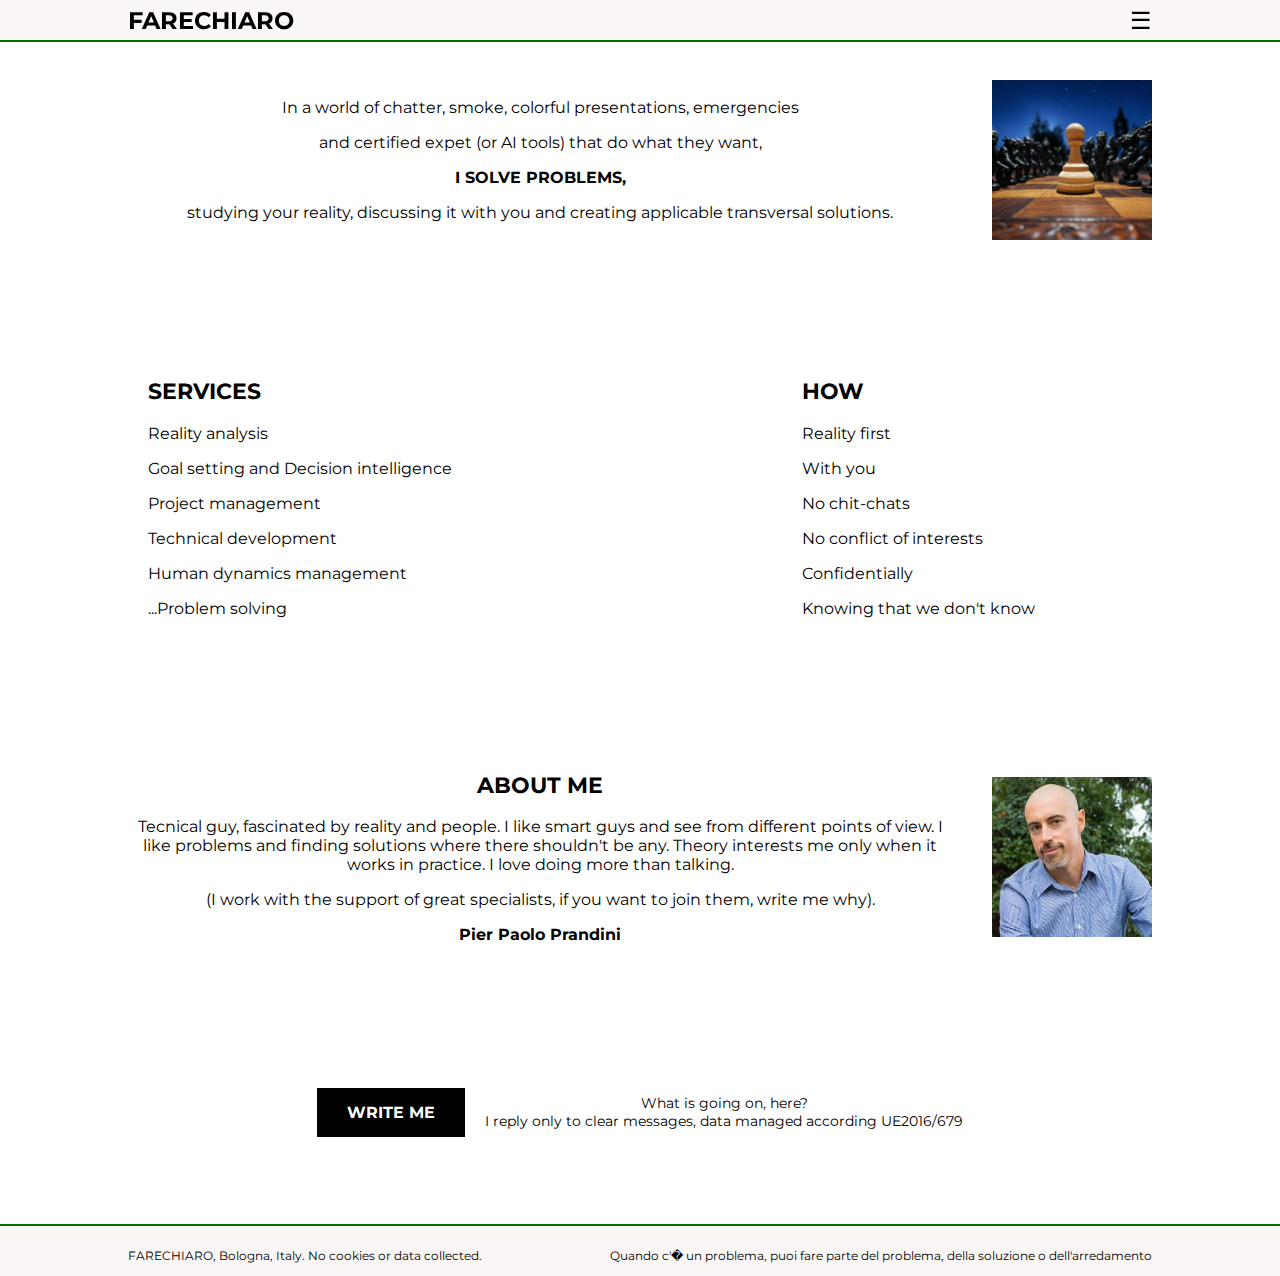
<file: index_en.html>
<!DOCTYPE html>
<html lang="en">
<head>
    <meta charset="UTF-8">
    <meta name="viewport" content="width=device-width, initial-scale=1.0">
    <title>FARECHIARO - Consulting</title>
    <link rel="stylesheet" href="style.css">
    <link href="https://fonts.googleapis.com/css2?family=Montserrat:wght@400;700&display=swap" rel="stylesheet">
</head>
<body>

    <header>
        <div class="header-content">
            <div class="logo">FARECHIARO</div>
            <div class="menu-container">
                <div class="menu-icon">☰</div>
                <div class="menu">
                    <a href="#write-me">Write me</a>
                    <a href="index_it.html">Italiano</a>
                </div>
            </div>
        </div>
    </header>

    <div class="main-container">
        <section id="solve">
            <div class="section-content">
                <div class="text-content">
                    <p>In a world of chatter, smoke, colorful presentations, emergencies</p>
                    <p>and certified expet (or AI tools) that do what they want,</p>
                    <p><b>I SOLVE PROBLEMS,</b></p>
                    <p>studying your reality, discussing it with you and creating applicable transversal solutions.</p>
                </div>
                <img src="solve.png" alt="Solve" class="side-image">
            </div>
        </section>

        <section id="services">
            <div class="section-content columns">
                <div class="column left">
                    <h2>SERVICES</h2>
                    <p>Reality analysis</p>
                    <p>Goal setting and Decision intelligence</p>
                    <p>Project management</p>
                    <p class="popup-trigger">Technical development
                        <span class="popup">embedded software, electronics, mechatronics, mechanics, hydraulics; system architecture, safety, risk management</span>
                    </p>
                    <p class="popup-trigger">Human dynamics management
                        <span class="popup">behaviors, conflicts, negotiation, motivation, skills measurement</span>
                    </p>
                    <p>...Problem solving</p>
                </div>
                <div class="column right">
                    <h2>HOW</h2>
                    <p>Reality first</p>
                    <p>With you</p>
                    <p>No chit-chats</p>
                    <p>No conflict of interests</p>
                    <p>Confidentially</p>
                    <p>Knowing that we don't know</p>
                </div>
            </div>
        </section>

        <section id="about-me">
            <div class="section-content">
                <div class="text-content">
                    <h2>ABOUT ME</h2>
                    <p>Tecnical guy, fascinated by reality and people.
                    I like smart guys and see from different points of view.
                    I like problems and finding solutions where there shouldn't be any.
                    Theory interests me only when it works in practice.
                    I love doing more than talking.</p>
                    <p>(I work with the support of great specialists, if you want to join them, write me why).</p>
                    <p><b>Pier Paolo Prandini</b></p>
                </div>
                <img src="me.png" alt="About Me" class="side-image">
            </div>
        </section>

        <section id="write-me">
            <div class="section-content write-me-content">
                <a href="mailto:writeme@farechiaro.it?subject=Request" class="button">WRITE ME</a>
                <p class="side-text">What is going on, here? <br>I reply only to clear messages, data managed according UE2016/679</p>
            </div>
        </section>
    </div>

    <footer>
        <div class="footer-content">
            <p>FARECHIARO, Bologna, Italy. No cookies or data collected.</p>
            <p id="aphorism"></p>
        </div>
    </footer>

    <script src="script.js"></script>
</body>
</html>
</file>
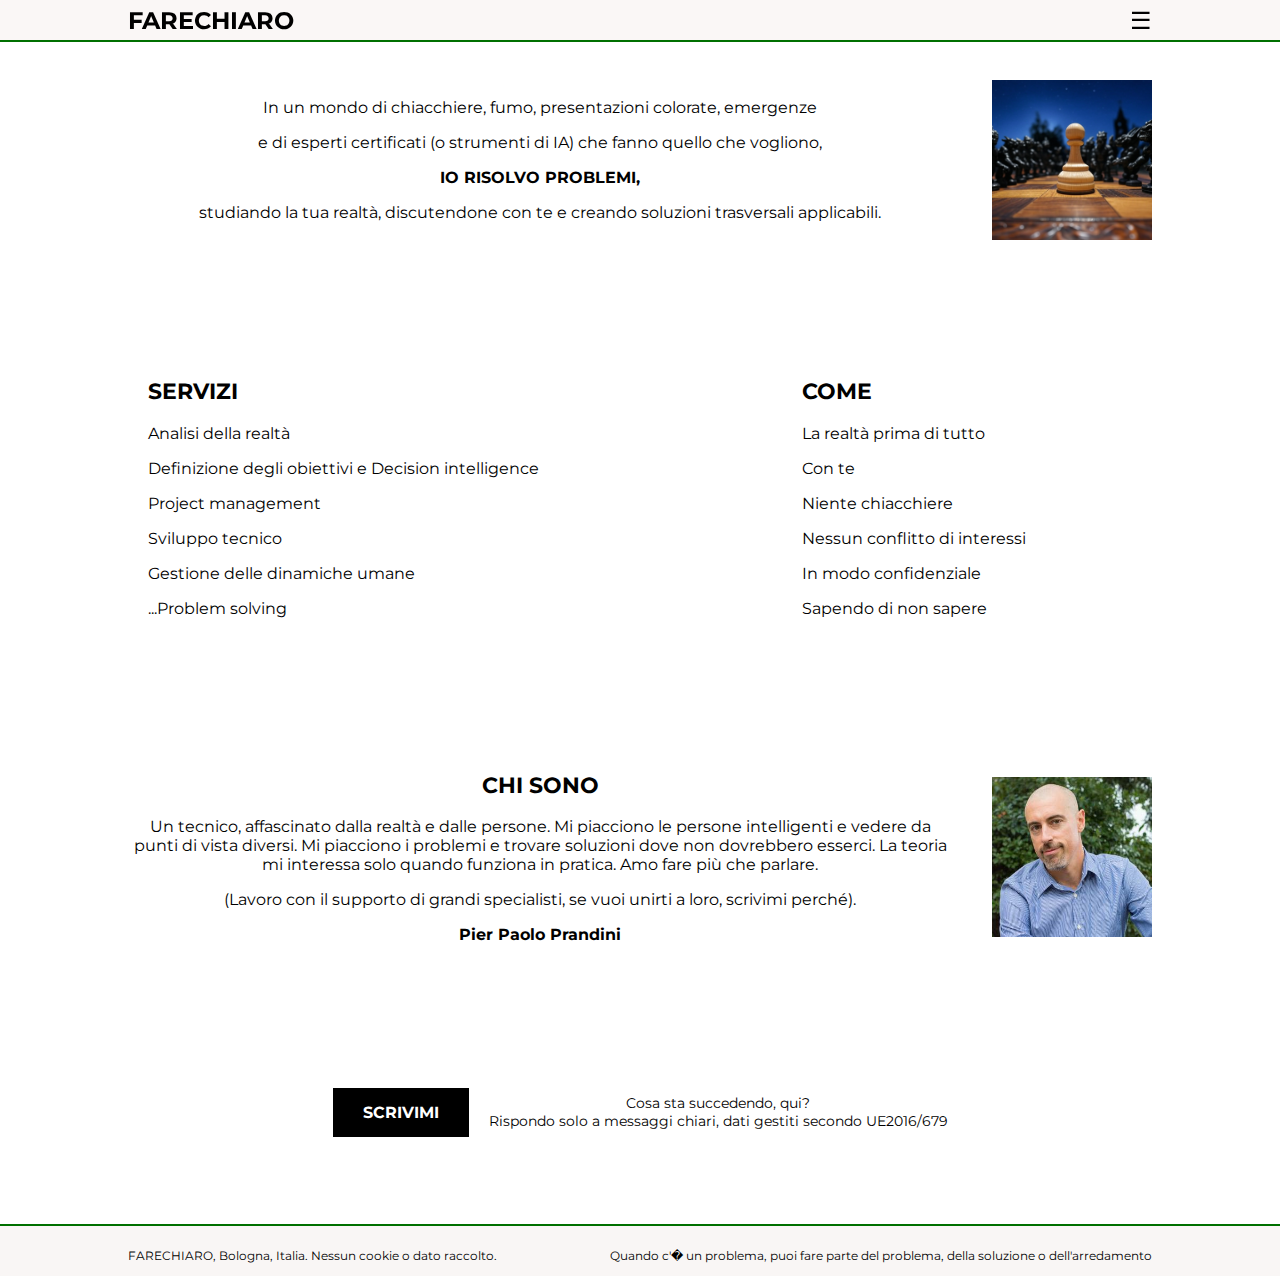
<file: index_it.html>
<!DOCTYPE html>
<html lang="it">
<head>
    <meta charset="UTF-8">
    <meta name="viewport" content="width=device-width, initial-scale=1.0">
    <title>FARECHIARO - Consulenza</title>
    <link rel="stylesheet" href="style.css">
    <link href="https://fonts.googleapis.com/css2?family=Montserrat:wght@400;700&display=swap" rel="stylesheet">
</head>
<body>

    <header>
        <div class="header-content">
            <div class="logo">FARECHIARO</div>
            <div class="menu-container">
                <div class="menu-icon">☰</div>
                <div class="menu">
                    <a href="#write-me">Scrivimi</a>
                    <a href="index_en.html">English</a>
                </div>
            </div>
        </div>
    </header>

    <div class="main-container">
        <section id="solve">
            <div class="section-content">
                <div class="text-content">
                    <p>In un mondo di chiacchiere, fumo, presentazioni colorate, emergenze</p>
                    <p>e di esperti certificati (o strumenti di IA) che fanno quello che vogliono,</p>
                    <p><b>IO RISOLVO PROBLEMI,</b></p>
                    <p>studiando la tua realtà, discutendone con te e creando soluzioni trasversali applicabili.</p>
                </div>
                <img src="solve.png" alt="Risolvere" class="side-image">
            </div>
        </section>

        <section id="services">
            <div class="section-content columns">
                <div class="column left">
                    <h2>SERVIZI</h2>
                    <p>Analisi della realtà</p>
                    <p>Definizione degli obiettivi e Decision intelligence</p>
                    <p>Project management</p>
                    <p class="popup-trigger">Sviluppo tecnico
                        <span class="popup">software embedded, elettronica, meccatronica, meccanica, idraulica; architettura di sistema, sicurezza, gestione del rischio</span>
                    </p>
                    <p class="popup-trigger">Gestione delle dinamiche umane
                        <span class="popup">comportamenti, conflitti, negoziazione, motivazione, misurazione delle competenze</span>
                    </p>
                    <p>...Problem solving</p>
                </div>
                <div class="column right">
                    <h2>COME</h2>
                    <p>La realtà prima di tutto</p>
                    <p>Con te</p>
                    <p>Niente chiacchiere</p>
                    <p>Nessun conflitto di interessi</p>
                    <p>In modo confidenziale</p>
                    <p>Sapendo di non sapere</p>
                </div>
            </div>
        </section>

        <section id="about-me">
            <div class="section-content">
                <div class="text-content">
                    <h2>CHI SONO</h2>
                    <p>Un tecnico, affascinato dalla realtà e dalle persone.
                    Mi piacciono le persone intelligenti e vedere da punti di vista diversi.
                    Mi piacciono i problemi e trovare soluzioni dove non dovrebbero esserci.
                    La teoria mi interessa solo quando funziona in pratica.
                    Amo fare più che parlare.</p>
                    <p>(Lavoro con il supporto di grandi specialisti, se vuoi unirti a loro, scrivimi perché).</p>
                    <p><b>Pier Paolo Prandini</b></p>
                </div>
                <img src="me.png" alt="Chi Sono" class="side-image">
            </div>
        </section>

        <section id="write-me">
            <div class="section-content write-me-content">
                <a href="mailto:writeme@farechiaro.it?subject=Richiesta" class="button">SCRIVIMI</a>
                <p class="side-text">Cosa sta succedendo, qui? <br>Rispondo solo a messaggi chiari, dati gestiti secondo UE2016/679</p>
            </div>
        </section>
    </div>

    <footer>
        <div class="footer-content">
            <p>FARECHIARO, Bologna, Italia. Nessun cookie o dato raccolto.</p>
            <p id="aphorism"></p>
        </div>
    </footer>

    <script src="script.js"></script>
</body>
</html>
</file>
<file: style.css>
body {
    margin: 0;
    font-family: 'Montserrat', sans-serif;
    background-color: #FFFFFF;
    color: #000000;
    font-size: 16px;
    text-align: center;
}

.main-container {
    max-width: 1024px;
    margin: 0 auto;
    padding: 20px;
}

header {
    position: fixed;
    top: 0;
    left: 0;
    width: 100%;
    height: 40px;
    background-color: rgba(249, 246, 245, 0.9);
    border-bottom: 2px solid #007000;
    z-index: 1000;
}

.header-content {
    max-width: 1024px;
    height: 100%;
    margin: 0 auto;
    display: flex;
    justify-content: space-between;
    align-items: center;
    padding: 0 20px;
}

.logo {
    font-size: 24px;
    font-weight: bold;
}

.menu-container {
    position: relative;
}

.menu-icon {
    font-size: 24px;
    cursor: pointer;
}

.menu {
    display: none;
    position: absolute;
    top: 100%;
    right: 0;
    background-color: #F9F6F5;
    border: 1px solid #007000;
    padding: 10px;
    animation: fadeIn 0.5s;
}

.menu-container:hover .menu {
    display: block;
}

.menu a {
    display: block;
    color: #000000;
    text-decoration: none;
    padding: 5px 0;
}

@keyframes fadeIn {
    from { opacity: 0; }
    to { opacity: 1; }
}

section {
    padding: 60px 0;
}

.section-content {
    display: flex;
    align-items: center;
    justify-content: center;
}

.text-content {
    flex: 1;
}

.side-image {
    width: 160px;
    height: 160px;
    margin-left: 40px;
}

h2 {
    font-size: 22px;
    font-weight: bold;
    color: #000000;
}

.columns {
    display: flex;
    justify-content: space-between;
}

.column {
    padding: 0 20px;
}

.column.left {
    width: 65%;
    text-align: left;
}

.column.right {
    width: 35%;
    text-align: left;
}

.popup-trigger {
    position: relative;
    cursor: pointer;
}

.popup {
    display: none;
    position: absolute;
    background-color: #F9F6F5;
    border: 1px solid #007000;
    padding: 10px;
    z-index: 10;
    width: 200px;
    text-align: left;
    animation: fadeIn 0.3s;
}

.popup-trigger:hover .popup {
    display: block;
}

.write-me-content {
    align-items: center;
}

.button {
    background-color: #000000;
    color: #FFFFFF;
    padding: 15px 30px;
    text-decoration: none;
    font-weight: bold;
    transition: background-color 0.3s ease;
}

.button:hover {
    background-color: #007000;
}

.side-text {
    margin-left: 20px;
    font-size: 14px;
}

footer {
    width: 100%;
    height: 40px;
    background-color: #F9F6F5;
    border-top: 2px solid #007000;
    padding-top: 10px;
}

.footer-content {
    max-width: 1024px;
    margin: 0 auto;
    display: flex;
    justify-content: space-between;
    align-items: center;
    padding: 0 20px;
    font-size: 12px;
}

/* Responsive Styles */
@media (max-width: 768px) {
    .side-image {
        display: none;
    }

    .columns {
        flex-direction: column;
    }

    .column.left, .column.right {
        width: 100%;
        text-align: center;
    }

    .write-me-content {
        flex-direction: column;
    }

    .side-text {
        margin-left: 0;
        margin-top: 20px;
    }

    .footer-content {
        flex-direction: column;
        height: auto;
        padding-bottom: 10px;
    }
}
</file>
